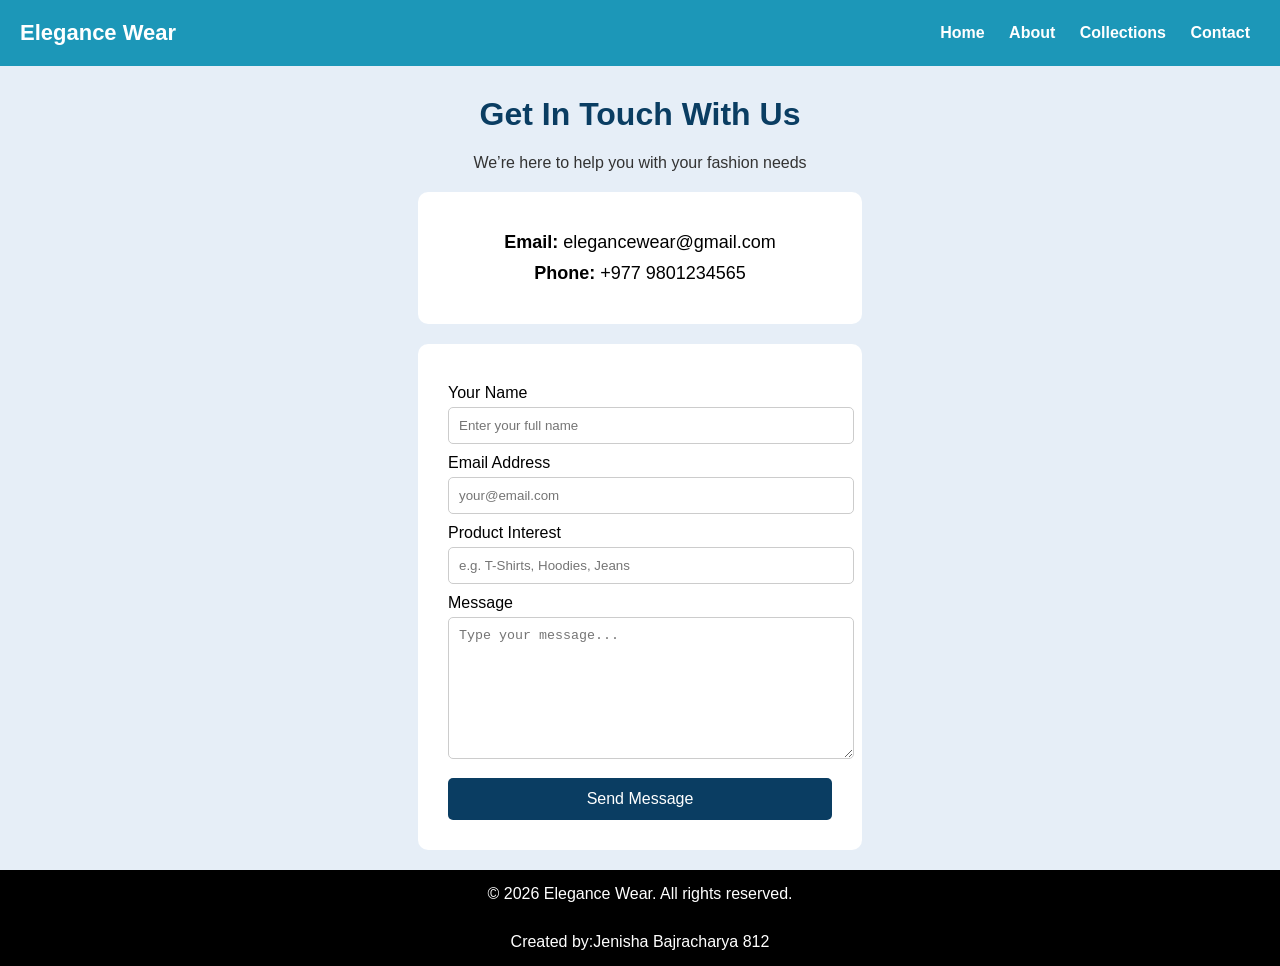
<file: contact.html>
<!DOCTYPE html>
<html>
<head>
    <title>Contact Us</title>
    <link rel="stylesheet" href="style.css">
    <style>
        body {
            background-color: #e6eef7;
            font-family: Arial;
            text-align: center;
            margin: 0;
        }
		h1 {
            margin-top: 30px;
            color: #0a3d62;
        }

       .contact-box, .form-box {
            background: white;
            width: 30%;
            margin: 20px auto;
            padding: 30px;
            border-radius: 10px;
        }

        .contact-box p {
            font-size: 18px;
            margin: 10px;
        }
		
        .form-box {
            text-align: left;
        }

        label {
            display: block;
            margin-top: 10px;
            margin-bottom: 5px;
        }

        input, textarea {
            width: 100%!important;
            padding: 10px;
            border: 1px solid #ccc;
            border-radius: 5px;
        }

        textarea {
            height: 120px;
        }
        button {
            width: 100%;
            background-color: #0a3d62;
            color: white;
            padding: 12px;
            border: none;
            margin-top: 15px;
            border-radius: 5px;
            font-size: 16px;
        }

        button:hover {
            background-color: #145a86;
        }
    </style>

</head>

<body>
<div class="navbar">
    <div class="logo">Elegance Wear</div>

    <div class="nav-links">
        <a href="index.html">Home</a>
        <a href="aboutus.html">About</a>
        <a href="collect.html">Collections</a>
        <a href="contact.html">Contact</a>
    </div>
</div>

<h1>Get In Touch With Us</h1>
<p class="subtitle">We’re here to help you with your fashion needs</p>

<div class="contact-box">
    <p><strong>Email:</strong> elegancewear@gmail.com</p>
    <p><strong>Phone:</strong> +977 9801234565</p>
</div>

<div class="form-box">
    <form>

        <label>Your Name</label>
        <input type="text" placeholder="Enter your full name">

        <label>Email Address</label>
        <input type="email" placeholder="your@email.com">

        <label>Product Interest</label>
        <input type="text" placeholder="e.g. T-Shirts, Hoodies, Jeans">

        <label>Message</label>
        <textarea placeholder="Type your message..."></textarea>

        <button type="submit">Send Message</button>

    </form>
</div>
<footer class="text"> &copy; 2026 Elegance Wear. All rights reserved. </footer>
<footer class="text"> Created by:Jenisha Bajracharya 812</footer>
</body>
</html>
</file>
<file: style.css>
body {
    background-color: #d9f3ff;
    font-family: Arial;
    text-align: center;
	 margin: 0;
    padding: 0;
}
.navbar {
    display: flex;
    justify-content: space-between;
    align-items: center;
    background-color: #111;
    padding: 15px 30px;
}

.logo {
    color: white;
    font-size: 22px;
    font-weight: bold;
}

.nav-links a {
    color: white;
    margin-left: 20px;
    text-decoration: none;
    font-weight: bold;
}
.nav-links a.active {
    color: blue;
    border-bottom: 2px solid blue;
}
.navbar {
    background-color: #1C97B8;
    padding: 20px;
	margin: 0;
}
.navbar a {
    color: white;
    margin: 10px;
    text-decoration: none;
    font-weight: bold;
}

.navbar a:hover {
    color:black;
}
h1 {
    color: #2AA6C9;
}

.banner {
    object-fit: cover;
}

.product {
    display: inline-block;
    background: white;
    color: black;
    margin: 15px;
    padding: 10px;
    border-radius: 10px;
}

.intro {
    font-size: 18px;
    margin: 20px;
}
.text{
	background-color:black;
	color:white;
	text-align:center;
	padding:15px;
}
       .subtitle {
            color: #333;
            margin-bottom: 20px;
        }
.card:hover {
    transform: scale(1.05);
    transition: 0.3s;
}
</file>
